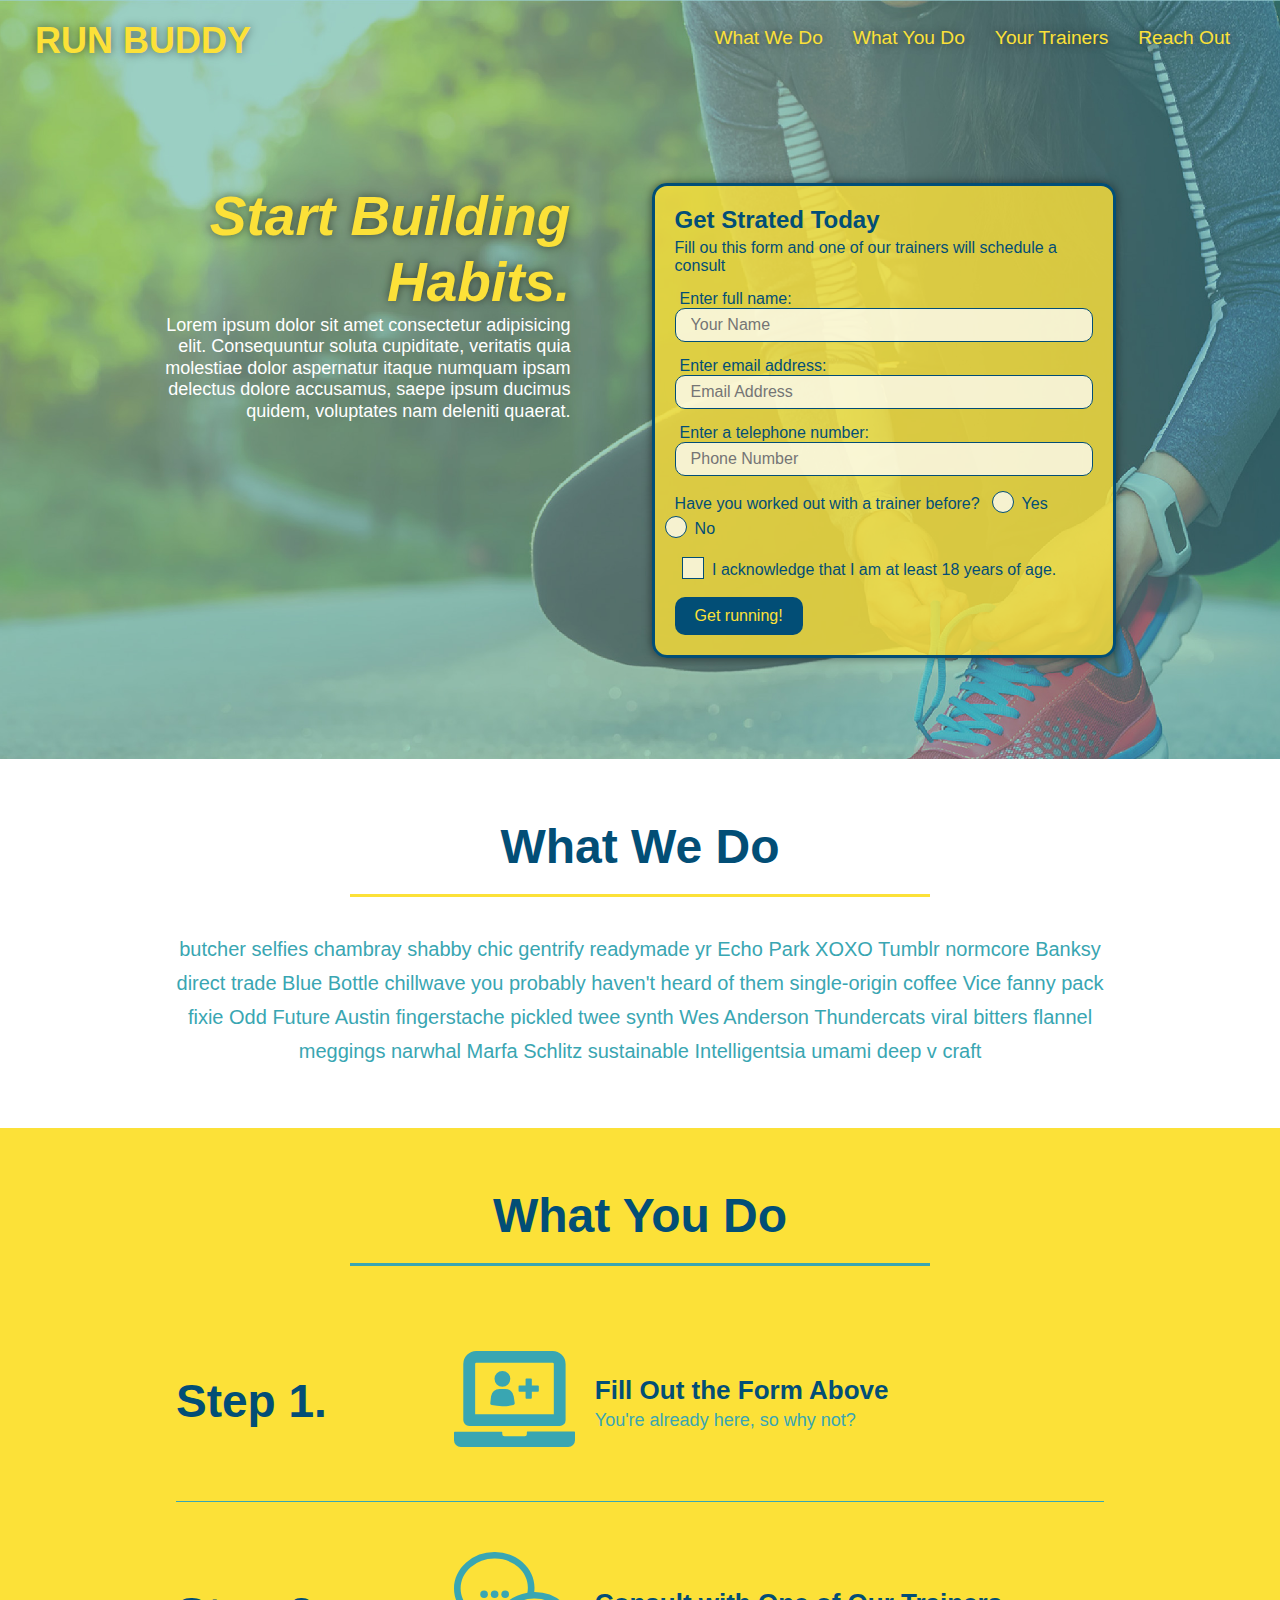
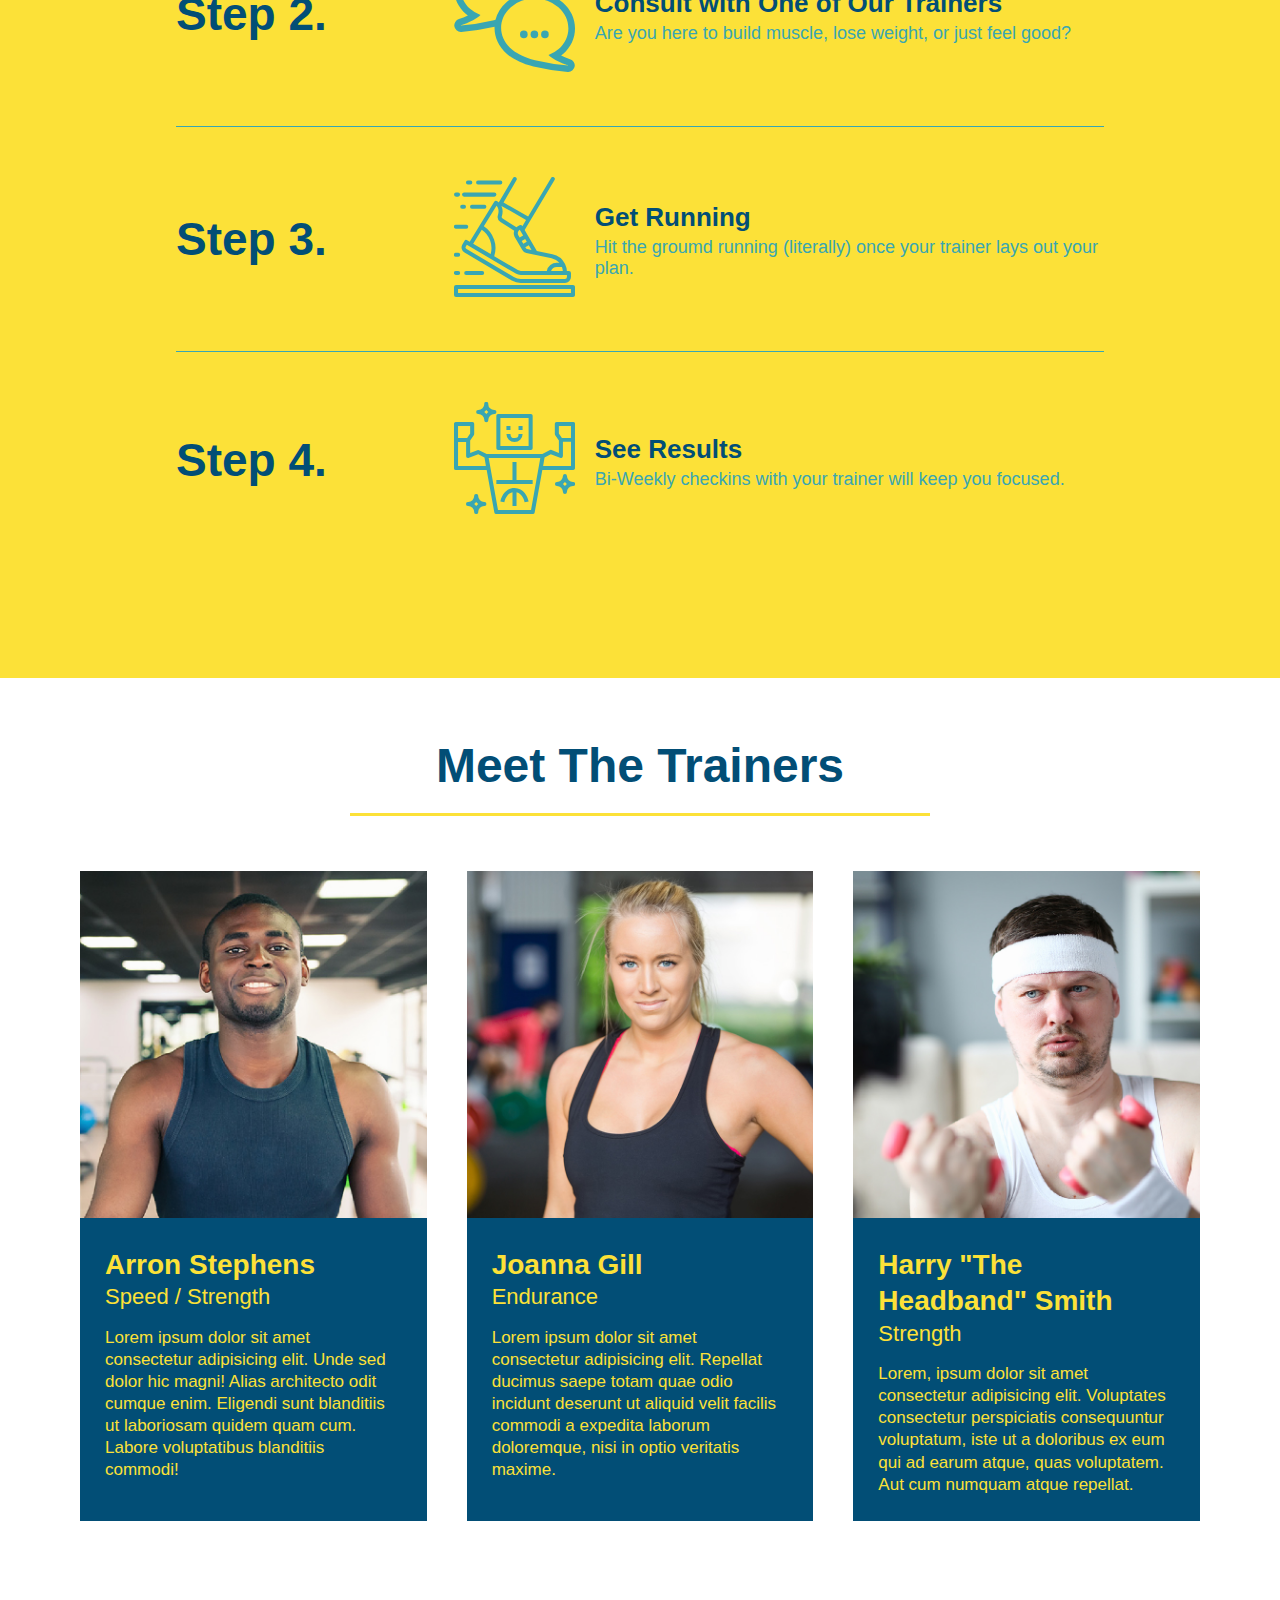
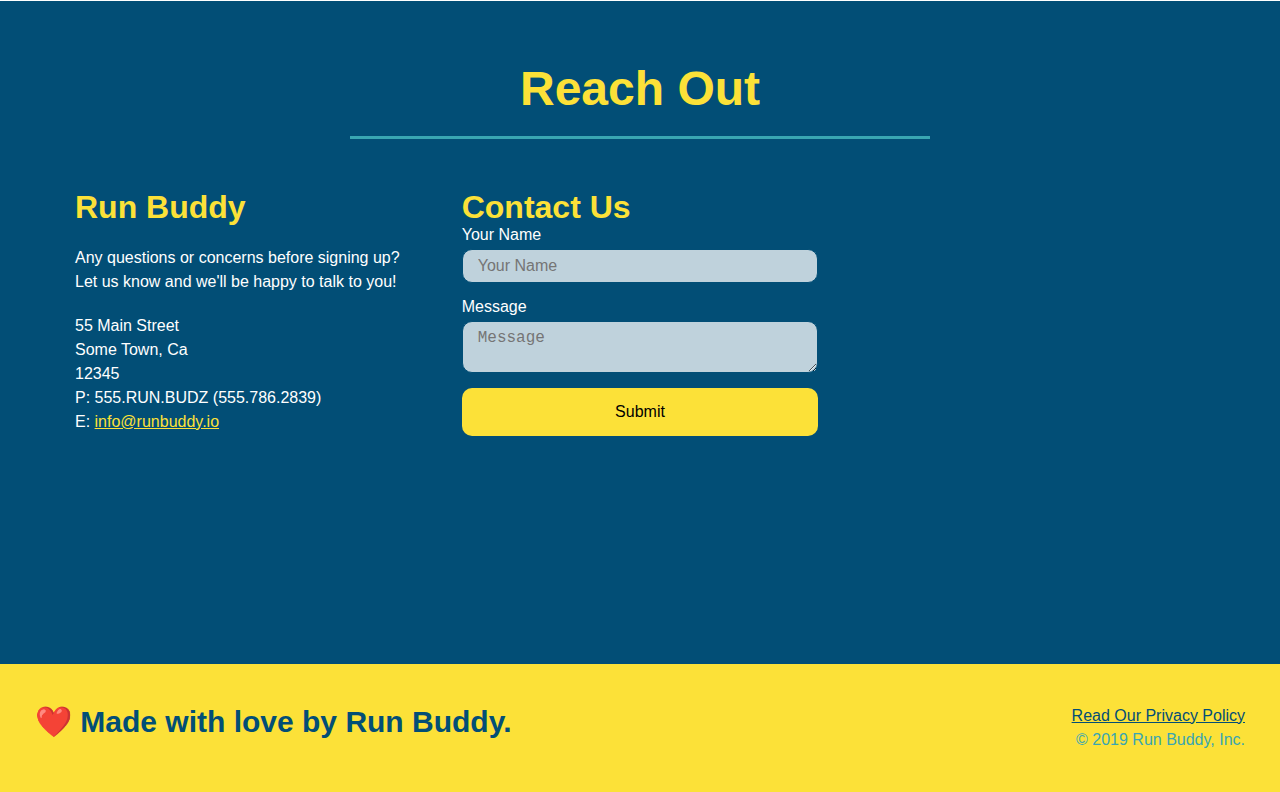
<file: index.html>
<!DOCTYPE html>
<html lang="en">
    <head> 
        <meta charset="UTF-8" />
        <title>Run Buddy</title>
        <link rel="stylesheet" href="./assets/css/style.css" />
        <meta name="viewport" content="width=device-width, initial-scale=1.0" />
    </head>
    <body>
        <!-- navigation -->
        <header>
            <h1>
                <a href="/">RUN BUDDY</a>
            </h1>
            <nav>
                <!-- Unordered list element -->
                <ul>
                    <!-- List item element -->
                    <li>
                        <!-- Anchor element -->
                        <a href="#what-we-do">What We Do</a>
                    </li>
                    <li>
                        <a href="#what-you-do">What You Do</a>
                    </li>
                    <li>
                        <a href="#your-trainers">Your Trainers</a>
                    </li>
                    <li>
                        <a href="#reach-out">Reach Out</a>
                    </li>
                </ul>
            </nav>
        </header>
        
        <!-- hero/jumbotron -->
        <section class="hero">
            <div class="hero-cta">
                <h2>Start Building Habits.</h2>
                <p>
                    Lorem ipsum dolor sit amet consectetur adipisicing elit. Consequuntur soluta cupiditate, veritatis quia molestiae dolor aspernatur itaque numquam ipsam delectus dolore accusamus, saepe ipsum ducimus quidem, voluptates nam deleniti quaerat.
                </p>
            </div>
            <div class="hero-form">
                <h3>Get Strated Today</h3>
                <p>Fill ou this form and one of our trainers will schedule a consult</p>
                <form>
                    <label for="name">Enter full name:</label>
                    <input type="text" placeholder="Your Name" name="name" id="name" class="form-input" />
                    <label for="email">Enter email address:</label>
                    <input type="email" placeholder="Email Address" name="email" id="email" class="form-input" />
                    <label for="phone">Enter a telephone number:</label>
                    <input type="tel" placeholder="Phone Number" name="phone" id="phone" class="form-input" />
                    <p>
                        Have you worked out with a trainer before?
                        <span class="radio-wrapper">
                            <input type="radio" name="trainer-confirm" id="trainer-yes" />
                            <label for="trainer-yes">Yes</label>
                        </span>
                        <span class="radio-wrapper">
                            <input type="radio" name="trainer-confirm" id="trainer-no" />
                            <label for="trainer-no">No</label> 
                        </span>
                    </p>
                    <p>
                        <span class="checkbox-wrapper">
                            <input type="checkbox" name="age-confirm" id="checkbox" />
                            <label for="checkbox">
                                I acknowledge that I am at least 18 years of age. 
                            </label>
                        </span>
                    </p>
                    <button type="submit">
                        Get running!
                    </button>
                </form>    
            </div>
        </section>
        <!-- end hero -->

        <!-- "what we do" section -->
        <section id="what-we-do" class="intro">
            <div class="flex-row">
                <h2 class="section-title primary-border">
                    What We Do
                </h2>
            </div>
            <div class="flex-row">
                <p>
                    butcher selfies chambray shabby chic gentrify readymade yr Echo Park XOXO Tumblr normcore Banksy direct trade Blue Bottle chillwave you probably haven't heard of them single-origin coffee Vice fanny pack fixie Odd Future Austin fingerstache pickled twee synth Wes Anderson Thundercats viral bitters flannel meggings narwhal Marfa Schlitz sustainable Intelligentsia umami deep v craft
                </p>
            </div>
        </section>

        <!-- "what you do" section -->
        <section id="what-you-do" class="steps">
            <div class="flex-row">
                <h2 class="section-title secondary-border">
                    What You Do
                </h2>
            </div>
            <div class="step">
                <h3>Step 1. </h3>
                <div class="step-info">
                    <div class="step-img">
                        <img src="./assets/images/step-1.svg" alt="" />
                    </div>
                    <div class="step-text">
                        <h4>Fill Out the Form Above</h4>
                        <p>You're already here, so why not?</p>
                    </div>
                </div>
            </div>

            <div class="step">
                <h3>Step 2.</h3>
                <div class="step-info">
                    <div class="step-img">
                        <img src="./assets/images/step-2.svg" alt="" />
                    </div>
                    <div class="step-text">
                        <h4>Consult with One of Our Trainers</h4>
                        <p>Are you here to build muscle, lose weight, or just feel good?</p>
                    </div>
                </div>
            </div>

            <div class="step">
                <h3>Step 3.</h3>
                <div class="step-info">
                    <div class="step-img">
                        <img src="./assets/images/step-3.svg" alt="" />
                    </div>
                    <div class="step-text">
                        <h4>Get Running</h4>
                        <p>Hit the groumd running (literally) once your trainer lays out your plan.</p>
                    </div>
                </div>
            </div>

            <div class="step">
                <h3>Step 4.</h3>
                <div class="step-info">
                    <div class="step-img">
                        <img src="./assets/images/step-4.svg" alt="" />
                    </div>
                    <div class="step-text">
                        <h4>See Results</h4>
                        <p>Bi-Weekly checkins with your trainer will keep you focused.</p>
                    </div>
                </div>
            </div>
        </section>

        <!-- "meet the trainers" section-->
        <section id="your-trainers">
            <div class="flex-row">
                <h2 class="section-title primary-border">
                    Meet The Trainers
                </h2>
            </div>

            <div class="trainers">
                <article class="trainer">
                    <img src="./assets/images/trainer-1.jpg" alt="Arron Stephens in his workout clothes, ready to pump iron" />
                    <div class="trainer-bio">
                        <h3 class="trainer-name">Arron Stephens</h3>
                        <h4 class="trainer-role">Speed / Strength</h4>
                        <p>
                            Lorem ipsum dolor sit amet consectetur adipisicing elit. Unde sed dolor hic magni! Alias architecto odit cumque enim. Eligendi sunt blanditiis ut laboriosam quidem quam cum. Labore voluptatibus blanditiis commodi!
                        </p>
                   </div>
                </article>

                <article class="trainer">
                    <img src="./assets/images/trainer-2.jpg" alt="Joanna Gill cooling off after a workout" />
                    <div class="trainer-bio">
                        <h3 class="trainer-name">Joanna Gill</h3>
                        <h4 class="trainer-role">Endurance</h4>
                        <p>
                            Lorem ipsum dolor sit amet consectetur adipisicing elit. Repellat ducimus saepe totam quae odio incidunt deserunt ut aliquid velit facilis commodi a expedita laborum doloremque, nisi in optio veritatis maxime.
                        </p>
                    </div>
                </article>

                <article class="trainer">
                    <img src="./assets/images/trainer-3.jpg" alt="Harry Smith wearing a headband and lifting comically small pink weights" />
                    <div class="trainer-bio">
                        <h3 class="trainer-name">Harry "The Headband" Smith</h3>
                        <h4 class="trainer-role">Strength</h4>
                        <p>
                            Lorem, ipsum dolor sit amet consectetur adipisicing elit. Voluptates consectetur perspiciatis consequuntur voluptatum, iste ut a doloribus ex eum qui ad earum atque, quas voluptatem. Aut cum numquam atque repellat.
                        </p>
                    </div>
                </article>
            </div>
        </section>

        <!-- "reach out" section -->
        <section id="reach-out" class="contact">
            <div class="flex-row"> 
                <h2 class="section-title secondary-border">
                    Reach Out
                </h2>
            </div>
            <div class="contact-info">
                <div>
                    <h3>Run Buddy</h3>
                    <p>
                        Any questions or concerns before signing up?
                        <br />
                        Let us know and we'll be happy to talk to you!
                    </p>
                    <address>
                        55 Main Street<br />
                        Some Town, Ca<br />
                        12345<br />
                        P: 555.RUN.BUDZ (555.786.2839)<br />
                        E: <a href="mailto:info@runbuddy.io">info@runbuddy.io</a>
                    </address>
                </div>

                <div class="contact-form">
                    <h3>Contact Us</h3>
                    <form>
                        <label for="contact-name"> Your Name</label>
                        <input type="text" id="contact-name" placeholder="Your Name" />

                        <label for="contact-message">Message</label>
                        <textarea id="contact-message" placeholder="Message"></textarea>

                        <button type="submit">Submit</button>
                    </form>
                </div>
                <iframe
                    src="https://www.google.com/maps/embed?pb=!1m18!1m12!1m3!1d3022.6573747598213!2d-73.88387292871433!3d40.74756410986844!2m3!1f0!2f0!3f0!3m2!1i1024!2i768!4f13.1!3m3!1m2!1s0x89c25fa930411e3d%3A0x255d0ebc9c4c1dbc!2s82%20Street%20Station!5e0!3m2!1sen!2sus!4v1645896540561!5m2!1sen!2sus" 
                    style="border:0;" allowfullscreen="" loading="lazy"></iframe>
            </div>
        </section>

        <!-- footer -->
        <footer>
            <h2>❤️ Made with love by Run Buddy.</h2>
            <div>
                <a href="./privacy-policy.html">Read Our Privacy Policy</a><br/>
                &copy; 2019  Run Buddy, Inc.
            </div>
        </footer>
    </body>
</html>
</file>
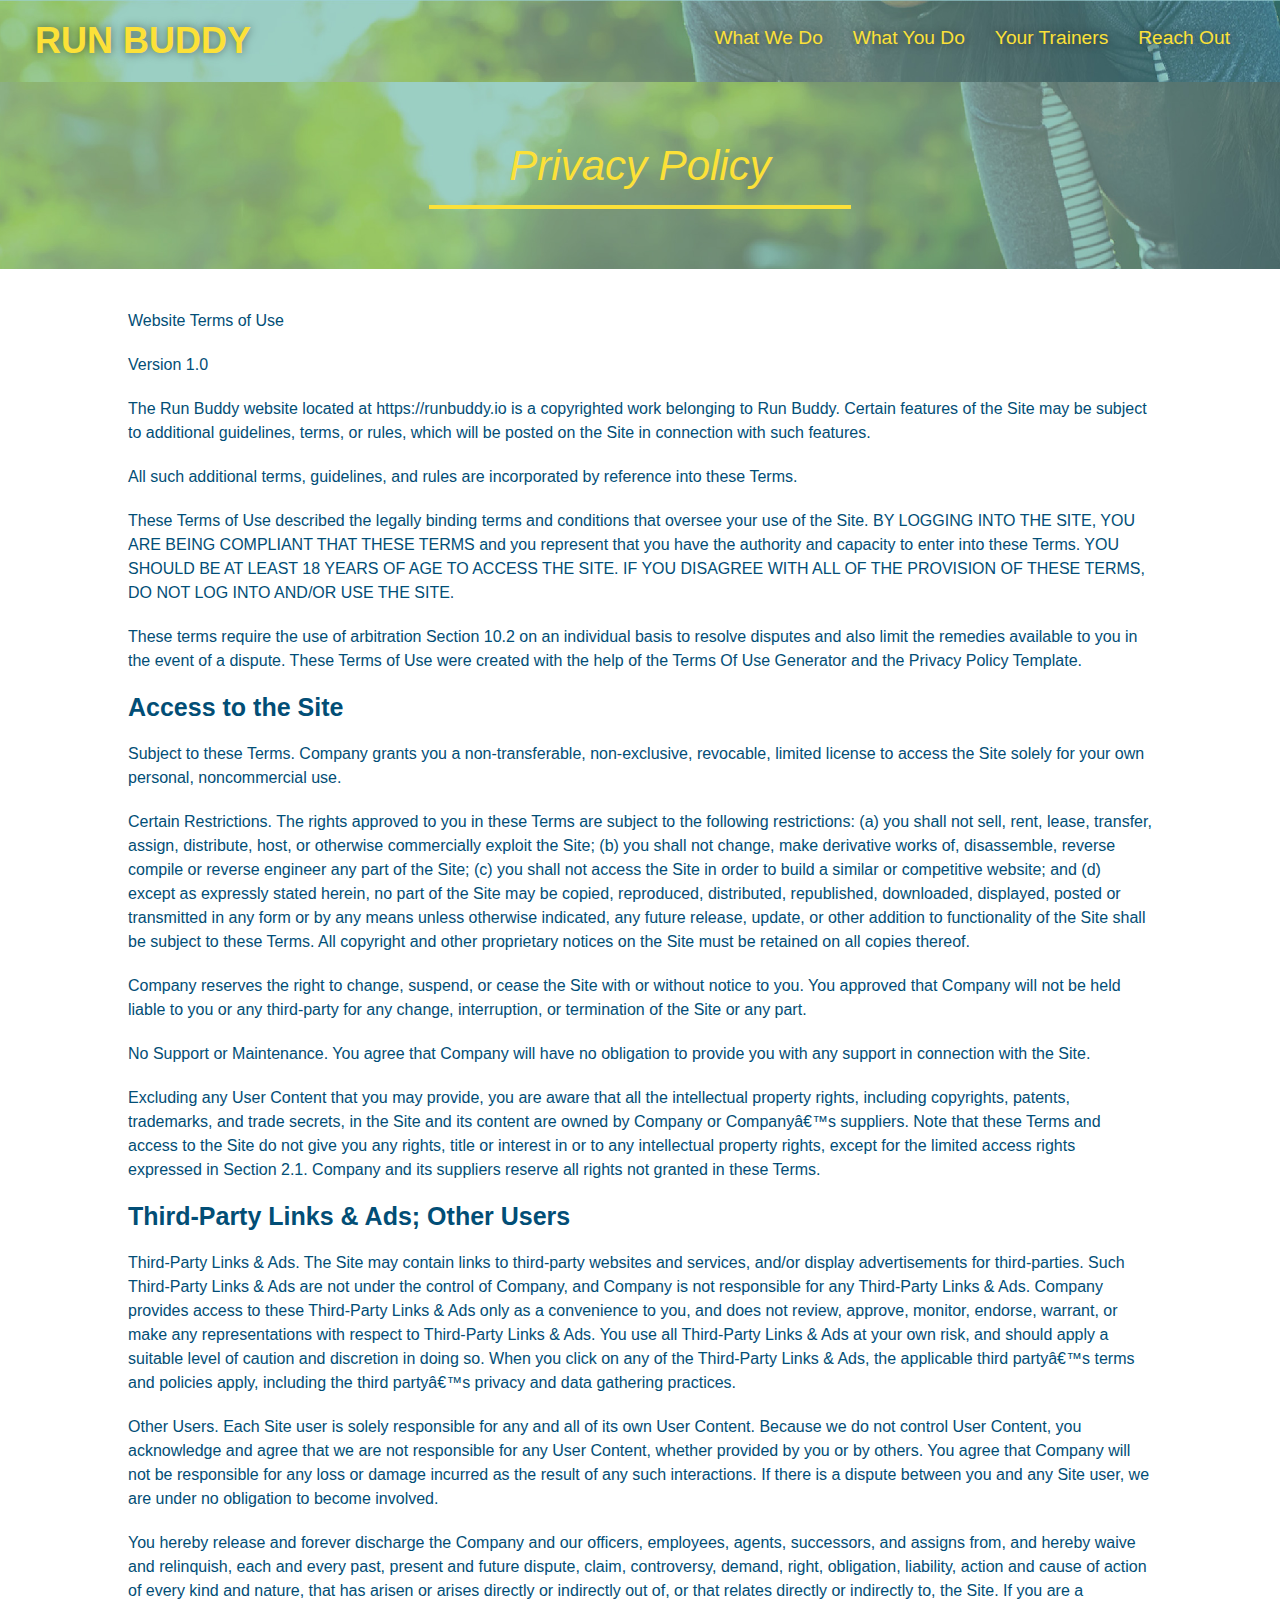
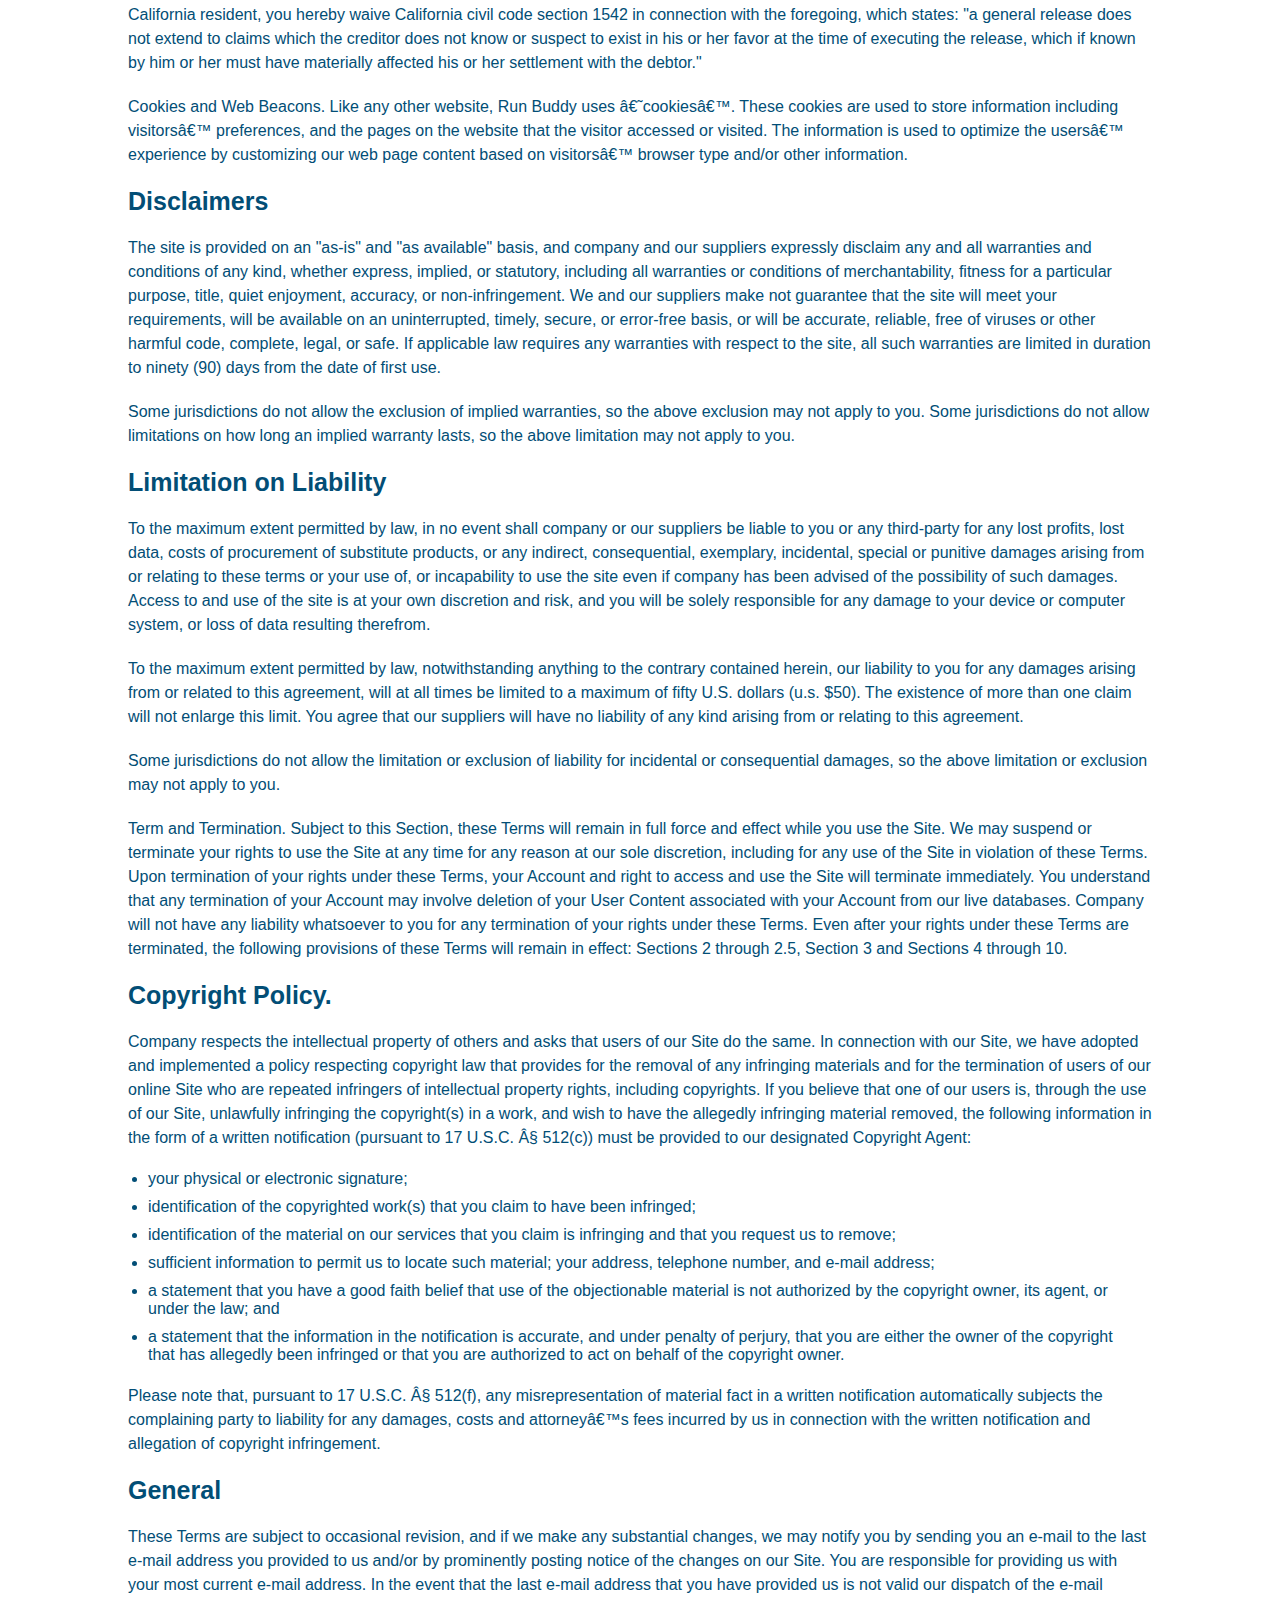
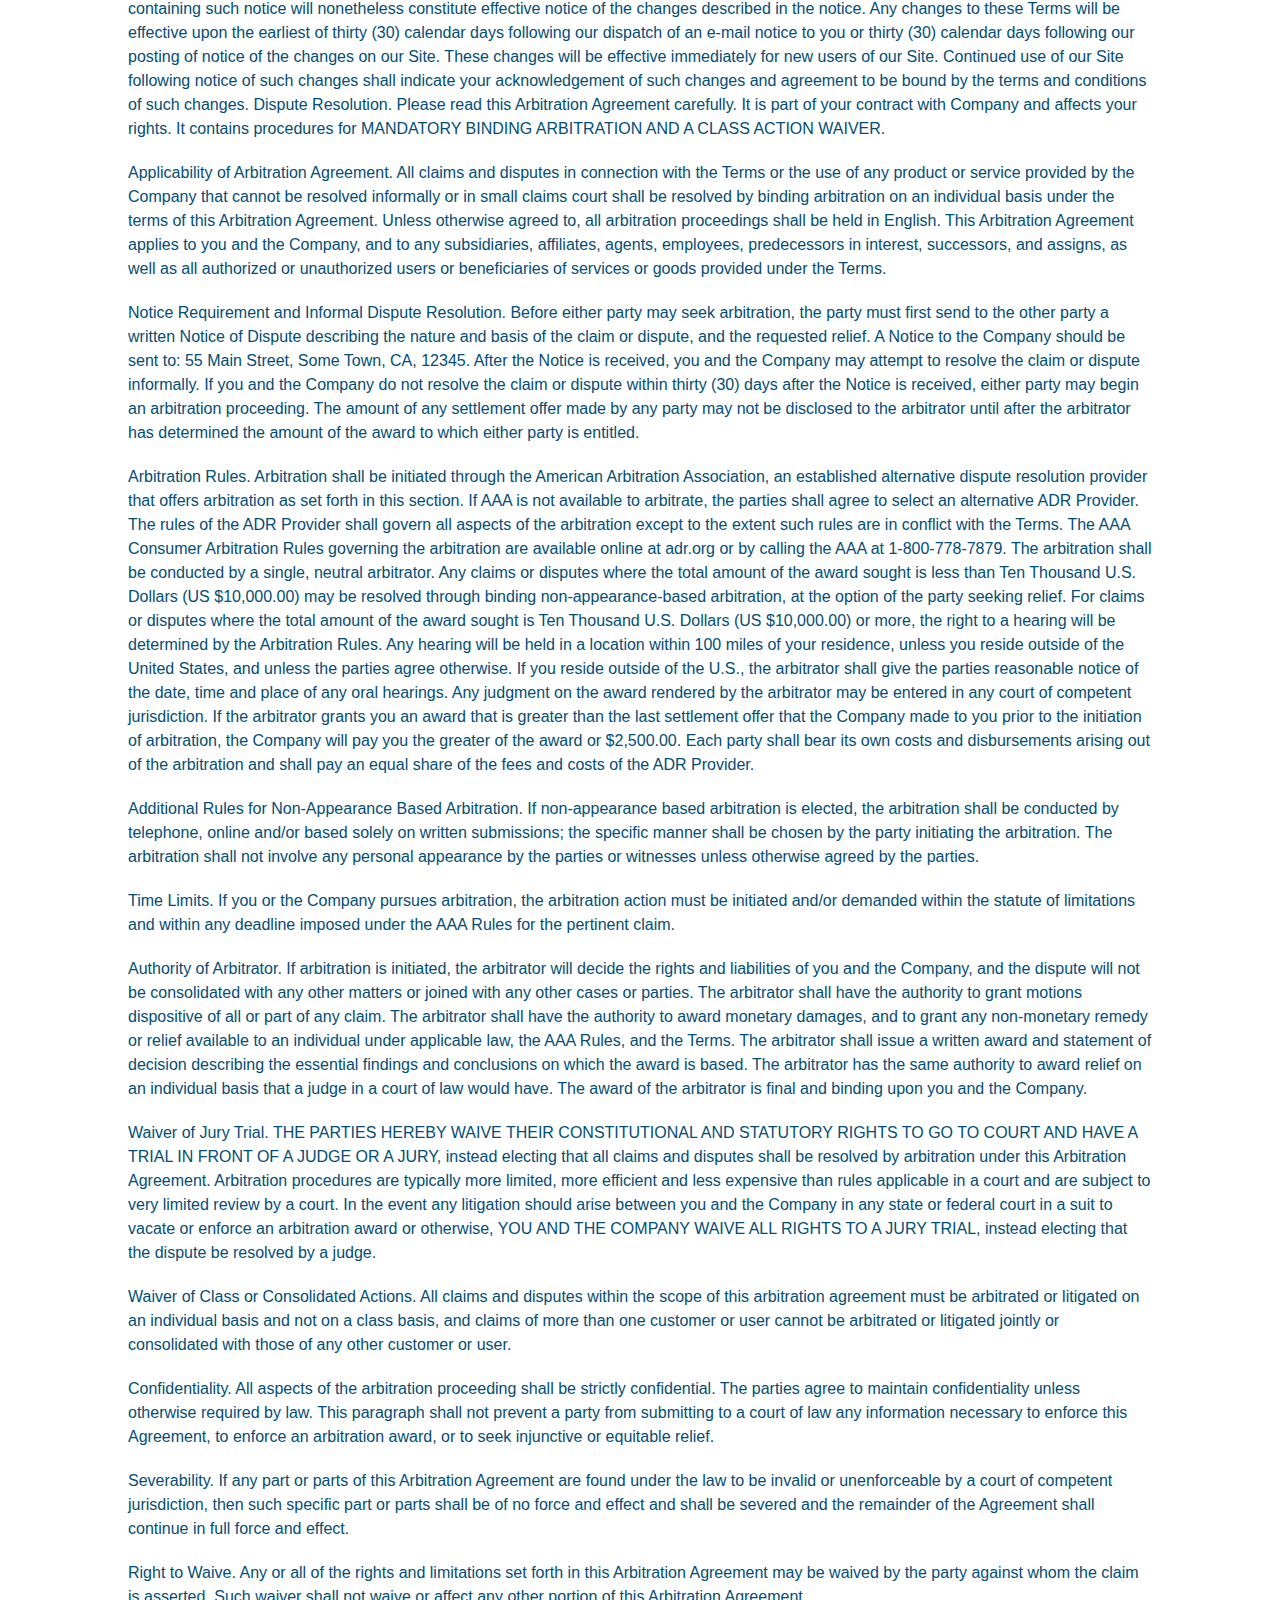
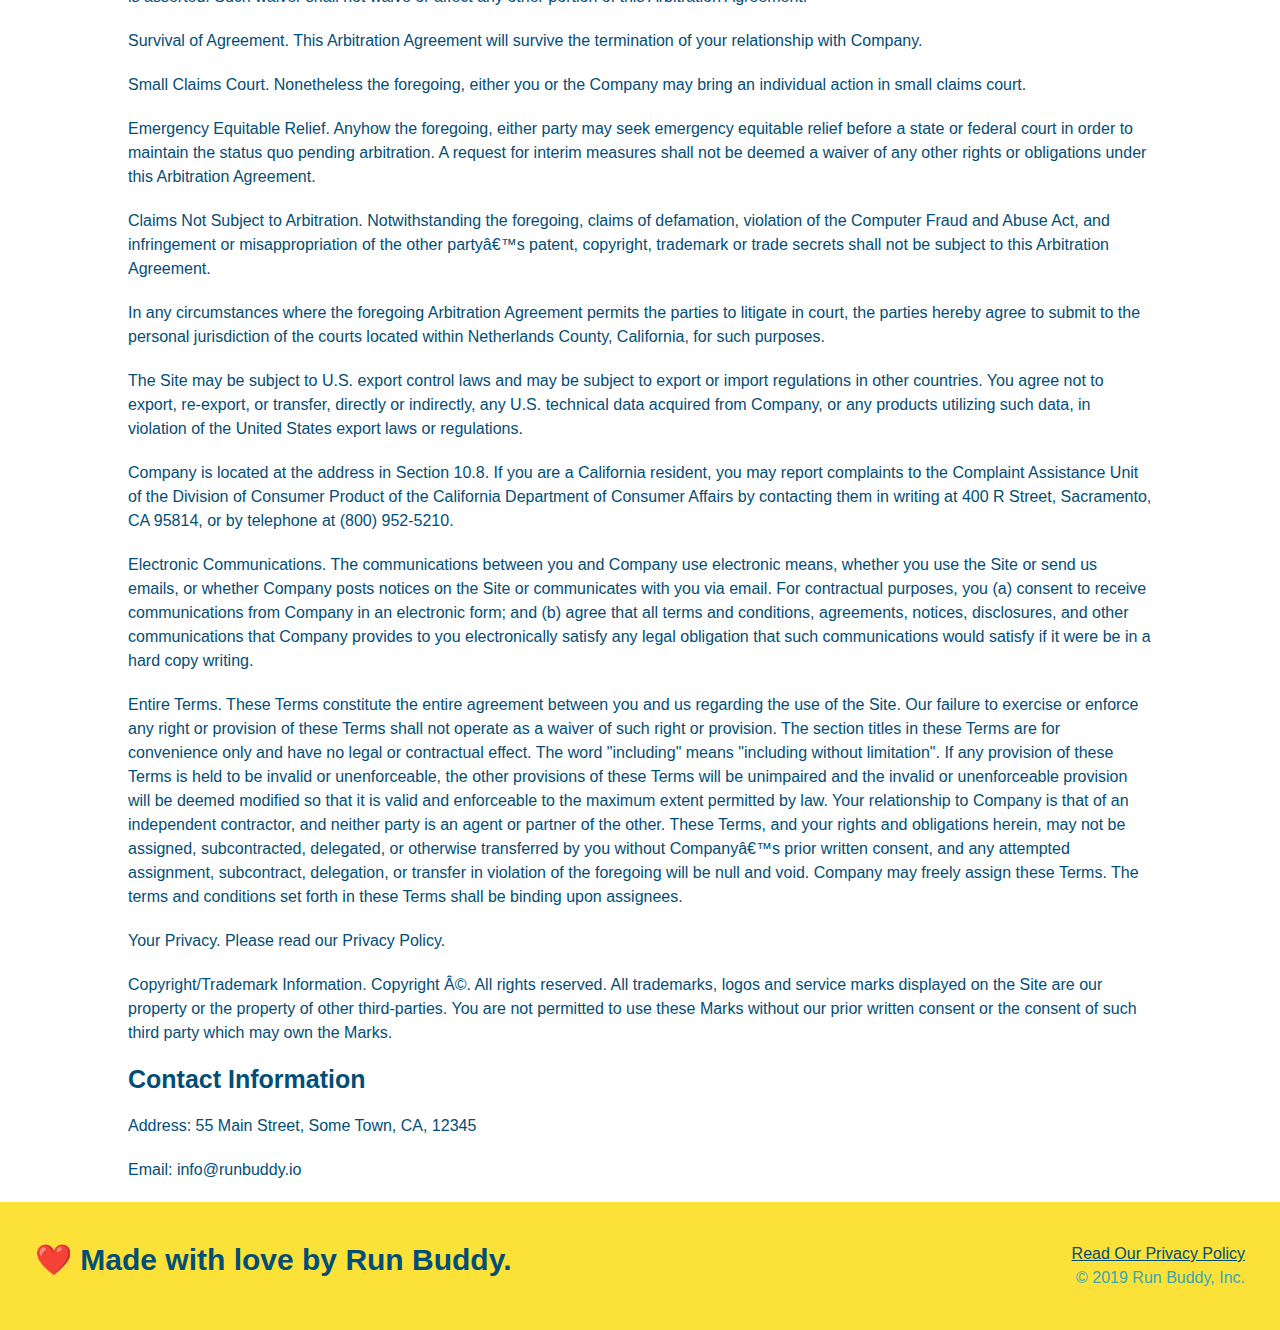
<file: privacy-policy.html>
<!DOCTYPE html>
<html lang="en">
    <head>
        <meta charset="UTF-8" />
        <title>Privacy Policy - Run Buddy</title>
        <link rel="stylesheet" href="./assets/css/style.css" />
        <link rel="stylesheet" href="./assets/css/secondary-styles.css" />
        <meta name="viewport" content="width=device-width, initial-scale=1.0" />
    </head>
    <body>
        <header>
            <h1>
                <a href="/">RUN BUDDY</a>
            </h1>
            <nav>
                <!-- Unordered list element -->
                <ul>
                    <!-- List item element -->
                    <li>
                        <!-- Anchor element -->
                        <a href="./index.html#what-we-do">What We Do</a>
                    </li>
                    <li>
                        <a href="./index.html#what-you-do">What You Do</a>
                    </li>
                    <li>
                        <a href="./index.html#your-trainers">Your Trainers</a>
                    </li>
                    <li>
                        <a href="./index.html#reach-out">Reach Out</a>
                    </li>
                </ul>
            </nav>
        </header>
        <section class="hero">
            <h2 class="page-title">
                Privacy Policy
            </h2>            
        </section>
        <article class="secondary-content">
            <p>
                Website Terms of Use
            </p>
        
            <p>
                Version 1.0
            </p>
        
            <p>
                The Run Buddy website located at https://runbuddy.io is a copyrighted work belonging to Run Buddy. Certain
                features of the Site may be subject to additional guidelines, terms, or rules, which will be posted on the Site
                in connection with such features.
            </p>
        
            <p>
                All such additional terms, guidelines, and rules are incorporated by reference into these Terms.
            </p>
        
            <p>
                These Terms of Use described the legally binding terms and conditions that oversee your use of the Site. BY
                LOGGING INTO THE SITE, YOU ARE BEING COMPLIANT THAT THESE TERMS and you represent that you have the authority
                and capacity to enter into these Terms. YOU SHOULD BE AT LEAST 18 YEARS OF AGE TO ACCESS THE SITE. IF YOU
                DISAGREE WITH ALL OF THE PROVISION OF THESE TERMS, DO NOT LOG INTO AND/OR USE THE SITE.
            </p>
        
            <p>
                These terms require the use of arbitration Section 10.2 on an individual basis to resolve disputes and also
                limit the remedies available to you in the event of a dispute. These Terms of Use were created with the help of
                the Terms Of Use Generator and the Privacy Policy Template.
            </p>
        
            <h3>
                Access to the Site
            </h3>
        
            <p>
                Subject to these Terms. Company grants you a non-transferable, non-exclusive, revocable, limited license to
                access the Site solely for your own personal, noncommercial use.
            </p>
        
            <p>
                Certain Restrictions. The rights approved to you in these Terms are subject to the following restrictions: (a)
                you shall not sell, rent, lease, transfer, assign, distribute, host, or otherwise commercially exploit the Site;
                (b) you shall not change, make derivative works of, disassemble, reverse compile or reverse engineer any part of
                the Site; (c) you shall not access the Site in order to build a similar or competitive website; and (d) except
                as expressly stated herein, no part of the Site may be copied, reproduced, distributed, republished, downloaded,
                displayed, posted or transmitted in any form or by any means unless otherwise indicated, any future release,
                update, or other addition to functionality of the Site shall be subject to these Terms. All copyright and other
                proprietary notices on the Site must be retained on all copies thereof.
            </p>
        
            <p>
                Company reserves the right to change, suspend, or cease the Site with or without notice to you. You approved
                that Company will not be held liable to you or any third-party for any change, interruption, or termination of
                the Site or any part.
            </p>
        
            <p>
                No Support or Maintenance. You agree that Company will have no obligation to provide you with any support in
                connection with the Site.
            </p>
        
            <p>
                Excluding any User Content that you may provide, you are aware that all the intellectual property rights,
                including copyrights, patents, trademarks, and trade secrets, in the Site and its content are owned by Company
                or Companyâ€™s suppliers. Note that these Terms and access to the Site do not give you any rights, title or
                interest in or to any intellectual property rights, except for the limited access rights expressed in Section
                2.1. Company and its suppliers reserve all rights not granted in these Terms.
            </p>
        
            <h3>
                Third-Party Links & Ads; Other Users
            </h3>
        
            <p>
                Third-Party Links & Ads. The Site may contain links to third-party websites and services, and/or display
                advertisements for third-parties. Such Third-Party Links & Ads are not under the control of Company, and Company
                is not responsible for any Third-Party Links & Ads. Company provides access to these Third-Party Links & Ads
                only as a convenience to you, and does not review, approve, monitor, endorse, warrant, or make any
                representations with respect to Third-Party Links & Ads. You use all Third-Party Links & Ads at your own risk,
                and should apply a suitable level of caution and discretion in doing so. When you click on any of the
                Third-Party Links & Ads, the applicable third partyâ€™s terms and policies apply, including the third partyâ€™s
                privacy and data gathering practices.
            </p>
        
            <p>
                Other Users. Each Site user is solely responsible for any and all of its own User Content. Because we do not
                control User Content, you acknowledge and agree that we are not responsible for any User Content, whether
                provided by you or by others. You agree that Company will not be responsible for any loss or damage incurred as
                the result of any such interactions. If there is a dispute between you and any Site user, we are under no
                obligation to become involved.
            </p>
        
            <p>
                You hereby release and forever discharge the Company and our officers, employees, agents, successors, and
                assigns from, and hereby waive and relinquish, each and every past, present and future dispute, claim,
                controversy, demand, right, obligation, liability, action and cause of action of every kind and nature, that has
                arisen or arises directly or indirectly out of, or that relates directly or indirectly to, the Site. If you are
                a California resident, you hereby waive California civil code section 1542 in connection with the foregoing,
                which states: "a general release does not extend to claims which the creditor does not know or suspect to exist
                in his or her favor at the time of executing the release, which if known by him or her must have materially
                affected his or her settlement with the debtor."
            </p>
        
            <p>
                Cookies and Web Beacons. Like any other website, Run Buddy uses â€˜cookiesâ€™. These cookies are used to store
                information including visitorsâ€™ preferences, and the pages on the website that the visitor accessed or visited.
                The information is used to optimize the usersâ€™ experience by customizing our web page content based on visitorsâ€™
                browser type and/or other information.
            </p>
        
            <h3>
                Disclaimers
            </h3>
        
            <p>
                The site is provided on an "as-is" and "as available" basis, and company and our suppliers expressly disclaim
                any and all warranties and conditions of any kind, whether express, implied, or statutory, including all
                warranties or conditions of merchantability, fitness for a particular purpose, title, quiet enjoyment, accuracy,
                or non-infringement. We and our suppliers make not guarantee that the site will meet your requirements, will be
                available on an uninterrupted, timely, secure, or error-free basis, or will be accurate, reliable, free of
                viruses or other harmful code, complete, legal, or safe. If applicable law requires any warranties with respect
                to the site, all such warranties are limited in duration to ninety (90) days from the date of first use.
            </p>
        
            <p>
                Some jurisdictions do not allow the exclusion of implied warranties, so the above exclusion may not apply to
                you. Some jurisdictions do not allow limitations on how long an implied warranty lasts, so the above limitation
                may not apply to you.
            </p>
        
            <h3>
                Limitation on Liability
            </h3>
        
            <p>
                To the maximum extent permitted by law, in no event shall company or our suppliers be liable to you or any
                third-party for any lost profits, lost data, costs of procurement of substitute products, or any indirect,
                consequential, exemplary, incidental, special or punitive damages arising from or relating to these terms or
                your use of, or incapability to use the site even if company has been advised of the possibility of such
                damages. Access to and use of the site is at your own discretion and risk, and you will be solely responsible
                for any damage to your device or computer system, or loss of data resulting therefrom.
            </p>
        
            <p>
                To the maximum extent permitted by law, notwithstanding anything to the contrary contained herein, our liability
                to you for any damages arising from or related to this agreement, will at all times be limited to a maximum of
                fifty U.S. dollars (u.s. $50). The existence of more than one claim will not enlarge this limit. You agree that
                our suppliers will have no liability of any kind arising from or relating to this agreement.
            </p>
        
            <p>
                Some jurisdictions do not allow the limitation or exclusion of liability for incidental or consequential
                damages, so the above limitation or exclusion may not apply to you.
            </p>
        
            <p>
                Term and Termination. Subject to this Section, these Terms will remain in full force and effect while you use
                the Site. We may suspend or terminate your rights to use the Site at any time for any reason at our sole
                discretion, including for any use of the Site in violation of these Terms. Upon termination of your rights under
                these Terms, your Account and right to access and use the Site will terminate immediately. You understand that
                any termination of your Account may involve deletion of your User Content associated with your Account from our
                live databases. Company will not have any liability whatsoever to you for any termination of your rights under
                these Terms. Even after your rights under these Terms are terminated, the following provisions of these Terms
                will remain in effect: Sections 2 through 2.5, Section 3 and Sections 4 through 10.
            </p>
        
            <h3>
                Copyright Policy.
            </h3>
        
            <p>
                Company respects the intellectual property of others and asks that users of our Site do the same. In connection
                with our Site, we have adopted and implemented a policy respecting copyright law that provides for the removal
                of any infringing materials and for the termination of users of our online Site who are repeated infringers of
                intellectual property rights, including copyrights. If you believe that one of our users is, through the use of
                our Site, unlawfully infringing the copyright(s) in a work, and wish to have the allegedly infringing material
                removed, the following information in the form of a written notification (pursuant to 17 U.S.C. Â§ 512(c)) must
                be provided to our designated Copyright Agent:
            </p>
        
            <ul>
                <li>
                  your physical or electronic signature;
                </li>
                <li>
                  identification of the copyrighted work(s) that you claim to have been infringed;
                </li>
                <li>
                  identification of the material on our services that you claim is infringing and that you request us to remove;
                </li>
                <li>
                  sufficient information to permit us to locate such material; your address, telephone number, and e-mail
                  address;
                </li>
                <li>
                  a statement that you have a good faith belief that use of the objectionable material is not authorized by the
                  copyright owner, its agent, or under the law; and
                </li>
                <li>
                  a statement that the information in the notification is accurate, and under penalty of perjury, that you are
                  either the owner of the copyright that has allegedly been infringed or that you are authorized to act on
                  behalf of the copyright owner.
                </li>
            </ul>
        
            <p>
                Please note that, pursuant to 17 U.S.C. Â§ 512(f), any misrepresentation of material fact in a written
                notification automatically subjects the complaining party to liability for any damages, costs and attorneyâ€™s
                fees incurred by us in connection with the written notification and allegation of copyright infringement.
            </p>
        
            <h3>
                General
            </h3>
        
            <p>
                These Terms are subject to occasional revision, and if we make any substantial changes, we may notify you by
                sending you an e-mail to the last e-mail address you provided to us and/or by prominently posting notice of the
                changes on our Site. You are responsible for providing us with your most current e-mail address. In the event
                that the last e-mail address that you have provided us is not valid our dispatch of the e-mail containing such
                notice will nonetheless constitute effective notice of the changes described in the notice. Any changes to these
                Terms will be effective upon the earliest of thirty (30) calendar days following our dispatch of an e-mail
                notice to you or thirty (30) calendar days following our posting of notice of the changes on our Site. These
                changes will be effective immediately for new users of our Site. Continued use of our Site following notice of
                such changes shall indicate your acknowledgement of such changes and agreement to be bound by the terms and
                conditions of such changes. Dispute Resolution. Please read this Arbitration Agreement carefully. It is part of
                your contract with Company and affects your rights. It contains procedures for MANDATORY BINDING ARBITRATION AND
                A CLASS ACTION WAIVER.
            </p>
        
            <p>
                Applicability of Arbitration Agreement. All claims and disputes in connection with the Terms or the use of any
                product or service provided by the Company that cannot be resolved informally or in small claims court shall be
                resolved by binding arbitration on an individual basis under the terms of this Arbitration Agreement. Unless
                otherwise agreed to, all arbitration proceedings shall be held in English. This Arbitration Agreement applies to
                you and the Company, and to any subsidiaries, affiliates, agents, employees, predecessors in interest,
                successors, and assigns, as well as all authorized or unauthorized users or beneficiaries of services or goods
                provided under the Terms.
            </p>
        
            <p>
                Notice Requirement and Informal Dispute Resolution. Before either party may seek arbitration, the party must
                first send to the other party a written Notice of Dispute describing the nature and basis of the claim or
                dispute, and the requested relief. A Notice to the Company should be sent to: 55 Main Street, Some Town, CA,
                12345. After the Notice is received, you and the Company may attempt to resolve the claim or dispute informally.
                If you and the Company do not resolve the claim or dispute within thirty (30) days after the Notice is received,
                either party may begin an arbitration proceeding. The amount of any settlement offer made by any party may not
                be disclosed to the arbitrator until after the arbitrator has determined the amount of the award to which either
                party is entitled.
            </p>
        
            <p>
                Arbitration Rules. Arbitration shall be initiated through the American Arbitration Association, an established
                alternative dispute resolution provider that offers arbitration as set forth in this section. If AAA is not
                available to arbitrate, the parties shall agree to select an alternative ADR Provider. The rules of the ADR
                Provider shall govern all aspects of the arbitration except to the extent such rules are in conflict with the
                Terms. The AAA Consumer Arbitration Rules governing the arbitration are available online at adr.org or by
                calling the AAA at 1-800-778-7879. The arbitration shall be conducted by a single, neutral arbitrator. Any
                claims or disputes where the total amount of the award sought is less than Ten Thousand U.S. Dollars (US
                $10,000.00) may be resolved through binding non-appearance-based arbitration, at the option of the party seeking
                relief. For claims or disputes where the total amount of the award sought is Ten Thousand U.S. Dollars (US
                $10,000.00) or more, the right to a hearing will be determined by the Arbitration Rules. Any hearing will be
                held in a location within 100 miles of your residence, unless you reside outside of the United States, and
                unless the parties agree otherwise. If you reside outside of the U.S., the arbitrator shall give the parties
                reasonable notice of the date, time and place of any oral hearings. Any judgment on the award rendered by the
                arbitrator may be entered in any court of competent jurisdiction. If the arbitrator grants you an award that is
                greater than the last settlement offer that the Company made to you prior to the initiation of arbitration, the
                Company will pay you the greater of the award or $2,500.00. Each party shall bear its own costs and
                disbursements arising out of the arbitration and shall pay an equal share of the fees and costs of the ADR
                Provider.
            </p>
        
            <p>
                Additional Rules for Non-Appearance Based Arbitration. If non-appearance based arbitration is elected, the
                arbitration shall be conducted by telephone, online and/or based solely on written submissions; the specific
                manner shall be chosen by the party initiating the arbitration. The arbitration shall not involve any personal
                appearance by the parties or witnesses unless otherwise agreed by the parties.
            </p>
        
            <p>
                Time Limits. If you or the Company pursues arbitration, the arbitration action must be initiated and/or demanded
                within the statute of limitations and within any deadline imposed under the AAA Rules for the pertinent claim.
            </p>
        
            <p>
                Authority of Arbitrator. If arbitration is initiated, the arbitrator will decide the rights and liabilities of
                you and the Company, and the dispute will not be consolidated with any other matters or joined with any other
                cases or parties. The arbitrator shall have the authority to grant motions dispositive of all or part of any
                claim. The arbitrator shall have the authority to award monetary damages, and to grant any non-monetary remedy
                or relief available to an individual under applicable law, the AAA Rules, and the Terms. The arbitrator shall
                issue a written award and statement of decision describing the essential findings and conclusions on which the
                award is based. The arbitrator has the same authority to award relief on an individual basis that a judge in a
                court of law would have. The award of the arbitrator is final and binding upon you and the Company.
            </p>
        
            <p>
                Waiver of Jury Trial. THE PARTIES HEREBY WAIVE THEIR CONSTITUTIONAL AND STATUTORY RIGHTS TO GO TO COURT AND HAVE
                A TRIAL IN FRONT OF A JUDGE OR A JURY, instead electing that all claims and disputes shall be resolved by
                arbitration under this Arbitration Agreement. Arbitration procedures are typically more limited, more efficient
                and less expensive than rules applicable in a court and are subject to very limited review by a court. In the
                event any litigation should arise between you and the Company in any state or federal court in a suit to vacate
                or enforce an arbitration award or otherwise, YOU AND THE COMPANY WAIVE ALL RIGHTS TO A JURY TRIAL, instead
                electing that the dispute be resolved by a judge.
            </p>
        
            <p>
                Waiver of Class or Consolidated Actions. All claims and disputes within the scope of this arbitration agreement
                must be arbitrated or litigated on an individual basis and not on a class basis, and claims of more than one
                customer or user cannot be arbitrated or litigated jointly or consolidated with those of any other customer or
                user.
            </p>
        
            <p>
                Confidentiality. All aspects of the arbitration proceeding shall be strictly confidential. The parties agree to
                maintain confidentiality unless otherwise required by law. This paragraph shall not prevent a party from
                submitting to a court of law any information necessary to enforce this Agreement, to enforce an arbitration
                award, or to seek injunctive or equitable relief.
            </p>
        
            <p>
                Severability. If any part or parts of this Arbitration Agreement are found under the law to be invalid or
                unenforceable by a court of competent jurisdiction, then such specific part or parts shall be of no force and
                effect and shall be severed and the remainder of the Agreement shall continue in full force and effect.
            </p>
        
            <p>
                Right to Waive. Any or all of the rights and limitations set forth in this Arbitration Agreement may be waived
                by the party against whom the claim is asserted. Such waiver shall not waive or affect any other portion of this
                Arbitration Agreement.
            </p>
        
            <p>
                Survival of Agreement. This Arbitration Agreement will survive the termination of your relationship with
                Company.
            </p>
        
            <p>
                Small Claims Court. Nonetheless the foregoing, either you or the Company may bring an individual action in small
                claims court.
            </p>
        
            <p>
                Emergency Equitable Relief. Anyhow the foregoing, either party may seek emergency equitable relief before a
                state or federal court in order to maintain the status quo pending arbitration. A request for interim measures
                shall not be deemed a waiver of any other rights or obligations under this Arbitration Agreement.
            </p>
        
            <p>
                Claims Not Subject to Arbitration. Notwithstanding the foregoing, claims of defamation, violation of the
                Computer Fraud and Abuse Act, and infringement or misappropriation of the other partyâ€™s patent, copyright,
                trademark or trade secrets shall not be subject to this Arbitration Agreement.
            </p>
        
            <p>
                In any circumstances where the foregoing Arbitration Agreement permits the parties to litigate in court, the
                parties hereby agree to submit to the personal jurisdiction of the courts located within Netherlands County,
                California, for such purposes.
            </p>
        
            <p>
                The Site may be subject to U.S. export control laws and may be subject to export or import regulations in other
                countries. You agree not to export, re-export, or transfer, directly or indirectly, any U.S. technical data
                acquired from Company, or any products utilizing such data, in violation of the United States export laws or
                regulations.
            </p>
        
            <p>
                Company is located at the address in Section 10.8. If you are a California resident, you may report complaints
                to the Complaint Assistance Unit of the Division of Consumer Product of the California Department of Consumer
                Affairs by contacting them in writing at 400 R Street, Sacramento, CA 95814, or by telephone at (800) 952-5210.
            </p>
        
            <p>
                Electronic Communications. The communications between you and Company use electronic means, whether you use the
                Site or send us emails, or whether Company posts notices on the Site or communicates with you via email. For
                contractual purposes, you (a) consent to receive communications from Company in an electronic form; and (b)
                agree that all terms and conditions, agreements, notices, disclosures, and other communications that Company
                provides to you electronically satisfy any legal obligation that such communications would satisfy if it were be
                in a hard copy writing.
            </p>
        
            <p>
                Entire Terms. These Terms constitute the entire agreement between you and us regarding the use of the Site. Our
                failure to exercise or enforce any right or provision of these Terms shall not operate as a waiver of such right
                or provision. The section titles in these Terms are for convenience only and have no legal or contractual
                effect. The word "including" means "including without limitation". If any provision of these Terms is held to be
                invalid or unenforceable, the other provisions of these Terms will be unimpaired and the invalid or
                unenforceable provision will be deemed modified so that it is valid and enforceable to the maximum extent
                permitted by law. Your relationship to Company is that of an independent contractor, and neither party is an
                agent or partner of the other. These Terms, and your rights and obligations herein, may not be assigned,
                subcontracted, delegated, or otherwise transferred by you without Companyâ€™s prior written consent, and any
                attempted assignment, subcontract, delegation, or transfer in violation of the foregoing will be null and void.
                Company may freely assign these Terms. The terms and conditions set forth in these Terms shall be binding upon
                assignees.
            </p>
        
            <p>
                Your Privacy. Please read our Privacy Policy.
            </p>
        
            <p>
                Copyright/Trademark Information. Copyright Â©. All rights reserved. All trademarks, logos and service marks
                displayed on the Site are our property or the property of other third-parties. You are not permitted to use
                these Marks without our prior written consent or the consent of such third party which may own the Marks.
            </p>
        
            <h3>
                Contact Information
            </h3>
        
            <p>
                Address: 55 Main Street, Some Town, CA, 12345
            </p>
        
            <p>
                Email: info@runbuddy.io
            </p>
        </article>
        <footer>
            <h2>❤️ Made with love by Run Buddy.</h2>
            <div>
                <a href="#">Read Our Privacy Policy</a><br/>
                &copy; 2019  Run Buddy, Inc.
            </div>
        </footer>

    </body>
</html>
</file>
<file: assets/css/style.css>
:root {
    --primary-color: #fce138;
    --secondaary-color: #024e76;
    --tertiary-color: #39a6b2;
}

* {
    margin: 0;
    padding: 0;
    box-sizing: border-box;
}
  
body {
    color: var(--tertiary-color);
    font-family: Helvetica, Arial, sans-serif;
}

/* HEADER / NAV BAR STYLES START */
  
header {
    padding: 20px 35px;
    background-color: var(--tertiary-color);
    display: flex;
    justify-content: space-between;
    flex-wrap: wrap;
    position: -webkit-sticky;
    position: sticky;
    top: 0;
    background-image: url("../images/hero-bg.jpg");
    background-size: cover;
    background-position: center;
    background-attachment: fixed;
    background-position: 80%;
    z-index: 9999;
}

header h1 {
    font-weight: bold;
    font-size: 36px;
    color: var(--primary-color);
    margin: 0;
    text-shadow: 0 0 10px rgba(0, 0, 0, 0.5);
}

header a {
    text-decoration: none;
    color: var(--primary-color);
}
  
header nav {
    margin: 7px 0;
}
  
header nav ul {
    display: flex;
    flex-wrap: wrap;
    justify-content: space-between;
    align-items: center;
    list-style: none;
}
  
header nav ul li a {
    padding: 10px 15px;
    font-weight: lighter;
    font-size: 1.5vw;
    text-shadow: 0 0 10px rgba(0, 0, 0, 0.5);
}

header nav ul li a:hover {
    background-color: var(--primary-color);
    color: var(--secondaary-color);
    border-radius: 15px;
    text-shadow: none;
}
/* HEADER / NAVBAR STYLES END */

/* FOOTER STYLES START */

footer {
    background-color: var(--primary-color);
    width: 100%;
    padding: 40px 35px;
    display: flex;
    justify-content: space-between;
    flex-wrap: wrap;
}

footer h2 {
    color: var(--secondaary-color);
    font-size: 30px;
    margin: 0;
}

footer div {
    line-height: 1.5;
    text-align: right;
}

footer a {
    color: var(--secondaary-color);
}
/* END FOOTER STYLES */


/* STYLE ALL SECTION TAGS */

section {
    padding: 60px;
}

/* HERO STYLES START */
.hero {
    background-image: url("../images/hero-bg.jpg");
    background-size: cover;
    background-position: center;
    display: flex;
    justify-content: center;
    flex-wrap: wrap;
    align-items: flex-start;
    background-attachment: fixed;
    background-position: 80%;
}

.hero-cta {
    width: 35%;
    text-align: right;
    margin: 3.5%;
    color: #fff;
    font-size: 18px;
    line-height: 1.2;
}

.hero-cta h2 {
    font-style: italic;
    font-size: 55px;
    color: var(--primary-color);
    text-shadow: 0 0 10px rgba(0, 0, 0, 0.5);
}

.hero-form {
    border: 3px solid var(--secondaary-color);
    background-color: rgba(252, 225, 56, 0.8);
    padding: 20px;
    color: var(--secondaary-color);
    width: 40%;
    margin: 3.5%;
    box-shadow: 0 0 10px rgba(0, 0, 0, 0.5);
    border-radius: 15px;
}

.hero-form h3 {
    margin: 0;
    font-size: 24px;
}

.hero-form p {
    margin: 5px 0 15px 0;
}

.form-input {
    border: 1px solid var(--secondaary-color);
    display: block;
    padding: 7px 15px;
    font-size: 16px;
    color: var(--secondaary-color);
    width: 100%;
    margin-bottom: 15px;
    border-radius: 10px;
    background-color: rgba(255, 255, 255, 0.75);
}

.form-input:focus {
    background-color: rgba(255, 255, 255, 1);
    outline:none;
}

.hero-form label {
    margin: 0 5px;
}

.hero-form button {
    background-color: var(--secondaary-color);
    color: var(--primary-color);
    border: none;
    padding: 10px 20px;
    font-size: 16px;
    border-radius: 10px;       
}

.hero-form button:hover {
    background-color: var(--tertiary-color);
}

/* HERO STYLES END */

/* WHAT WE DO STYLE STARTS */
.intro p {
    line-height: 1.7;
    color: var(--tertiary-color);
    width: 80%;
    font-size: 20px;
    margin: 0 auto;
    text-align: center;
}
/* WHAT WE DO STYLE END*/

/* WHAT YOU DO STYLES STARTS */
.steps {
    background: var(--primary-color);
}

.step {
    margin: 50px auto;
    padding-bottom: 50px;
    width: 80%;
    display: flex;
    flex-wrap: wrap;
    align-items: center;
    justify-content: space-between;
}

.step:not(:last-child) {
    border-bottom: 1px solid var(--tertiary-color);
}

.step h3 {
    color:  var(--secondaary-color);
    font-size: 46px;
    flex: 1 30%;
}

.step-info {
    flex: 2 70%;
    display: flex;
    flex-wrap: wrap;
    align-items: center;
}

.step-img {
    flex:1 12%;
    margin-right: 20px;
}

.step-img img {
    max-width: 100%;
}

.step-text {
    flex: 12;
}

.step-text p {
    color: var(--tertiary-color);
    font-size: 18px;
}

.step-text h4 {
    font-size: 26px;
    line-height: 1.5;
    color: var(--secondaary-color);
}
/* WHAT YOU DO STYLES END */

/* SECTION TILTES STYLE START */

.section-title {
    font-size: 48px;
    color: var(--secondaary-color);
    border-bottom: 3px solid;
    padding-bottom: 20px;
    text-align: center;
    margin: 0 auto 35px auto;
    width: 50%;
}
  
.primary-border {
    border-color: var(--primary-color);
}
  
.secondary-border {
    border-color: var(--tertiary-color);
}

/* SECTION TILTES STYLE END */

/* MEET THE TRAINERS STYLES START */
.trainers {
    width: 100%;
    margin: 0 auto;
    display: flex;
    flex-wrap: wrap;
    justify-content: space-around;   
}

.trainer {
    margin: 20px;
    background-color: var(--secondaary-color);
    color: var(--primary-color);
    flex: 1;
}

.trainer img {
    width: 100%;
}

.trainer-bio {
    padding: 25px;
    line-height: 1.3;
}

.text-left {
    text-align: left;
}

.text-right {
    text-align: right;
}

.trainer-bio h3 {
    font-size: 28px;
}

.trainer-bio h4 {
    font-weight: lighter;
    font-size: 22px;
    margin-bottom: 15px;
}
.trainer-bio p {
    font-size: 17px;
}
/* MEET THE TRAINERS STYLES END */

/* REACH OUT STYLES START */
.contact {
    background-color: var(--secondaary-color);
}

.contact h2 {
    color: var(--primary-color);
}

.contact-info iframe {
    height: 400px;
}

.contact-info div {
    color: white;
}

.contact-info {
    display: flex;
    justify-content: space-between;
    flex-wrap: wrap;
}

.contact-info h3 {
    color: var(--primary-color);
    font-size: 32px;
}

.contact-info p, 
.contact-info address {
    margin: 20px 0;
    line-height: 1.5;
    font-size: 16px;
    font-style: normal;
}

.contact-info a {
    color: var(--primary-color);
}

.contact-info > * {
    flex: 1;
    margin: 15px;
}

.contact-form input,
.contact-form textarea {
    border: 1px solid var(--secondaary-color);
    display: block;
    padding: 7px 15px;
    font-size: 16px;
    color: var(--secondaary-color);
    width: 100%;
    margin-bottom: 15px;
    margin-top: 5px;
    border-radius: 10px;
    background-color: rgba(255, 255, 255, 0.75);
}

.contact-form input:focus,
.contact-form textarea:focus {
    background-color: rgba(255, 255, 255, 1);
    outline: none;
}

.contact-form button {
    width: 100%;
    border: none;
    background: var(--primary-color);
    text-align: center;
    padding: 15px 0;
    font-size: 16px;
    border-radius: 10px;
}

.contact-form button:hover {
    color: var(--primary-color);
    background-color: var(--tertiary-color);
}

/* REACH OUT STYLES END */

.flex-row {
    display: flex;
}

/* STYLE CHECKBOx AND RADIO INPUT START*/
.checkbox-wrapper input, .radio-wrapper input {
    opacity: 0;
}

.checkbox-wrapper label, .radio-wrapper label {
    position: relative;
    left: 10px;
    margin: 10px;
    line-height: 1.6;
}
.checkbox-wrapper label::before, .radio-wrapper label::before {
    content: "";
    height: 20px;
    width: 20px;
    background: rgba(255, 255, 255, 0.75);  
    border: 1px solid var(--secondaary-color);  
    position: absolute;
    top: -4px;
    left: -30px;
}

.radio-wrapper label::before {
    border-radius: 50%;
}

.radio-wrapper label::after {
    content: "";
    width: 20px;
    height: 20px;
    border-radius: 50%;
    background: var(--secondaary-color);
    position: absolute;
    left: -29px;
    top: -3px;
    background-image: radial-gradient(circle, var(--tertiary-color), var(--secondaary-color));
}

.checkbox-wrapper label::after {
    content: "";
    height: 6px;
    width: 14px;
    border-left: 2px solid var(--secondaary-color);
    border-bottom: 2px solid var(--secondaary-color);
    position: absolute;
    left: -26px;
    top: 1px;
    transform: rotate(-58deg);
}

.checkbox-wrapper input + label::after,
.radio-wrapper input + label::after {
    content: none;
}

.checkbox-wrapper input:checked + label::after,
.radio-wrapper input:checked + label::after {
    content: "";
}

/* STYLE CHECKBOC AND RADIO INPUT START END*/


/* MEDIA QUERY FOR SMALLER DESKTOP SCREENS AND SMALLER */
@media screen and (max-width: 980px) {
    header {
        padding-bottom: 0;
        justify-content: center;
        position: relative;
    }

    header h1 {
        width: 100%;
        text-align: center;
    }

    header nav ul {
        margin-top: 20px;
        width: 100%;
        justify-content: center;
    }

    header nav ul li a {
        font-size: 20px;
    }

    footer h2, footer div {
        text-align: center;
        width: 100%;
    }
    
    .hero-cta, .hero-form {
        width: 100%;
    }

    .hero-cta {
        text-align: center;
    }

    .section-title {
        width: 80%;
    }

    .trainer {
        flex: 0 70%;
    }

    .contact-info iframe {
        flex: 1 100%;
    }
}

/* MEDIA QUERY FOR TABLETS AND SMALLER */
@media screen and (max-width: 768px) {
    section {
        padding: 30px 15px;
    }

    .step h3 {
        flex: 1 100%;
        text-align: center;
    }

    .step-info {
        flex: 2 100%;
        text-align: center;
        justify-content: center;
    }

    .step-img {
        flex: 0 32%;
        margin-right: 0;
        margin-top: 15px;
        margin-bottom: 15px;
    }

    .step-text {
        flex: 100%;
    }
}

/* MEDIA QUERY FOR MOBILE PHONES AND SMALLER */
@media screen and (max-width: 575px) {
    .hero-form button {
        width: 100%;
    }

    .section-title {
        width: 95%;
    }

    .intro p {
        width: 100%;
    }

    .trainer {
        flex: 0 100%;
    }

    .contact-info {
        text-align: center;
    }

    .contact-info > * {
        flex: 0 100%;
    }
    
    .contact-form {
        order: 3;
    }
}
</file>
<file: assets/css/secondary-styles.css>
.hero {
    background-position: bottom;
    height: auto;
    text-align: center;
    margin-bottom: 40px;
}
.page-title {
    color: #fce138;
    display: inline-block;
    border-bottom: 4px solid #fce138;
    padding: 0 80px 15px 80px;
    font-weight: normal;
    font-size: 42px;
    font-style: italic;    
}

.secondary-content {
    width: 80%;
    margin: auto;
    color: #024e76;
}

.secondary-content h3 {
    font-size: 25px;
    margin: 20px 0 20px 0;
}

.secondary-content p {
    font-size: 16px;
    line-height: 1.5;
    margin: 20px 0 20px 0;
}

.secondary-content ul {
    margin: 15px 20px 15px 20px;
}

.secondary-content ul li {
    margin: 10px 0 10px 0;
}
</file>
